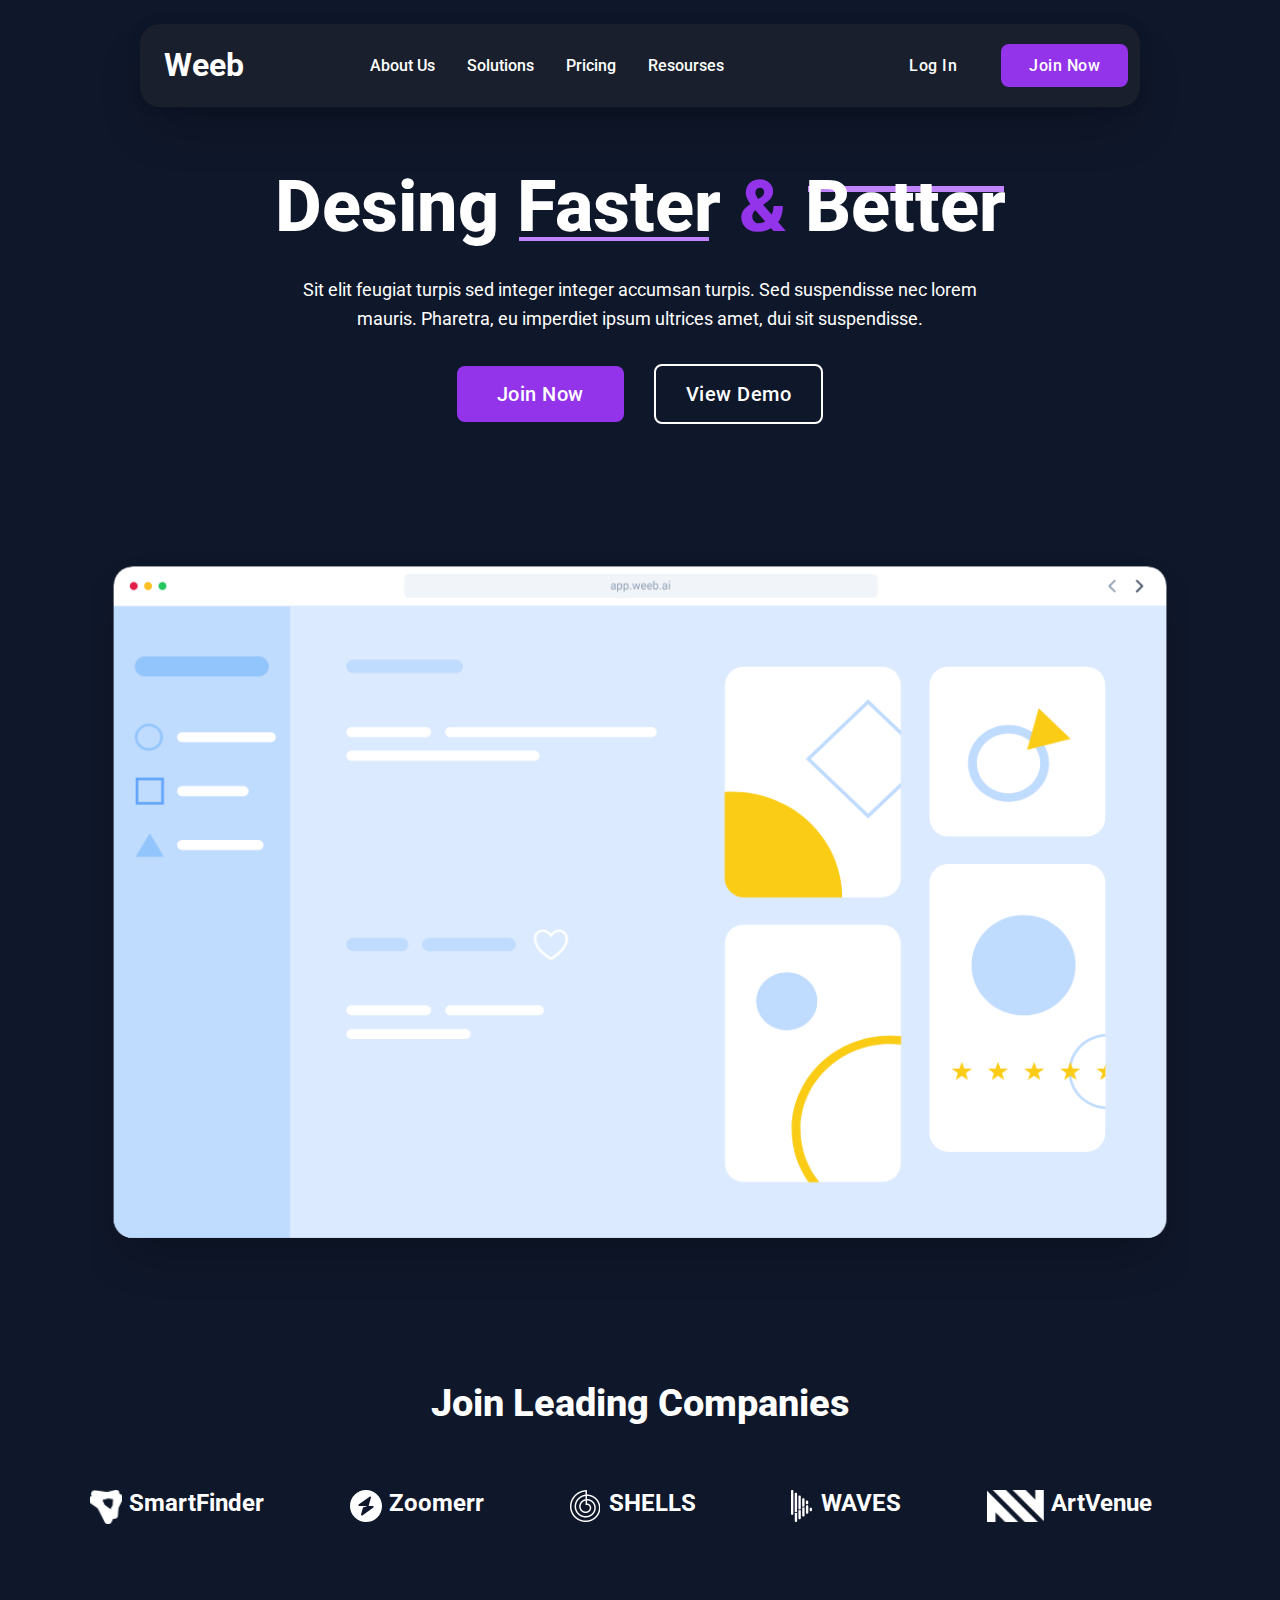
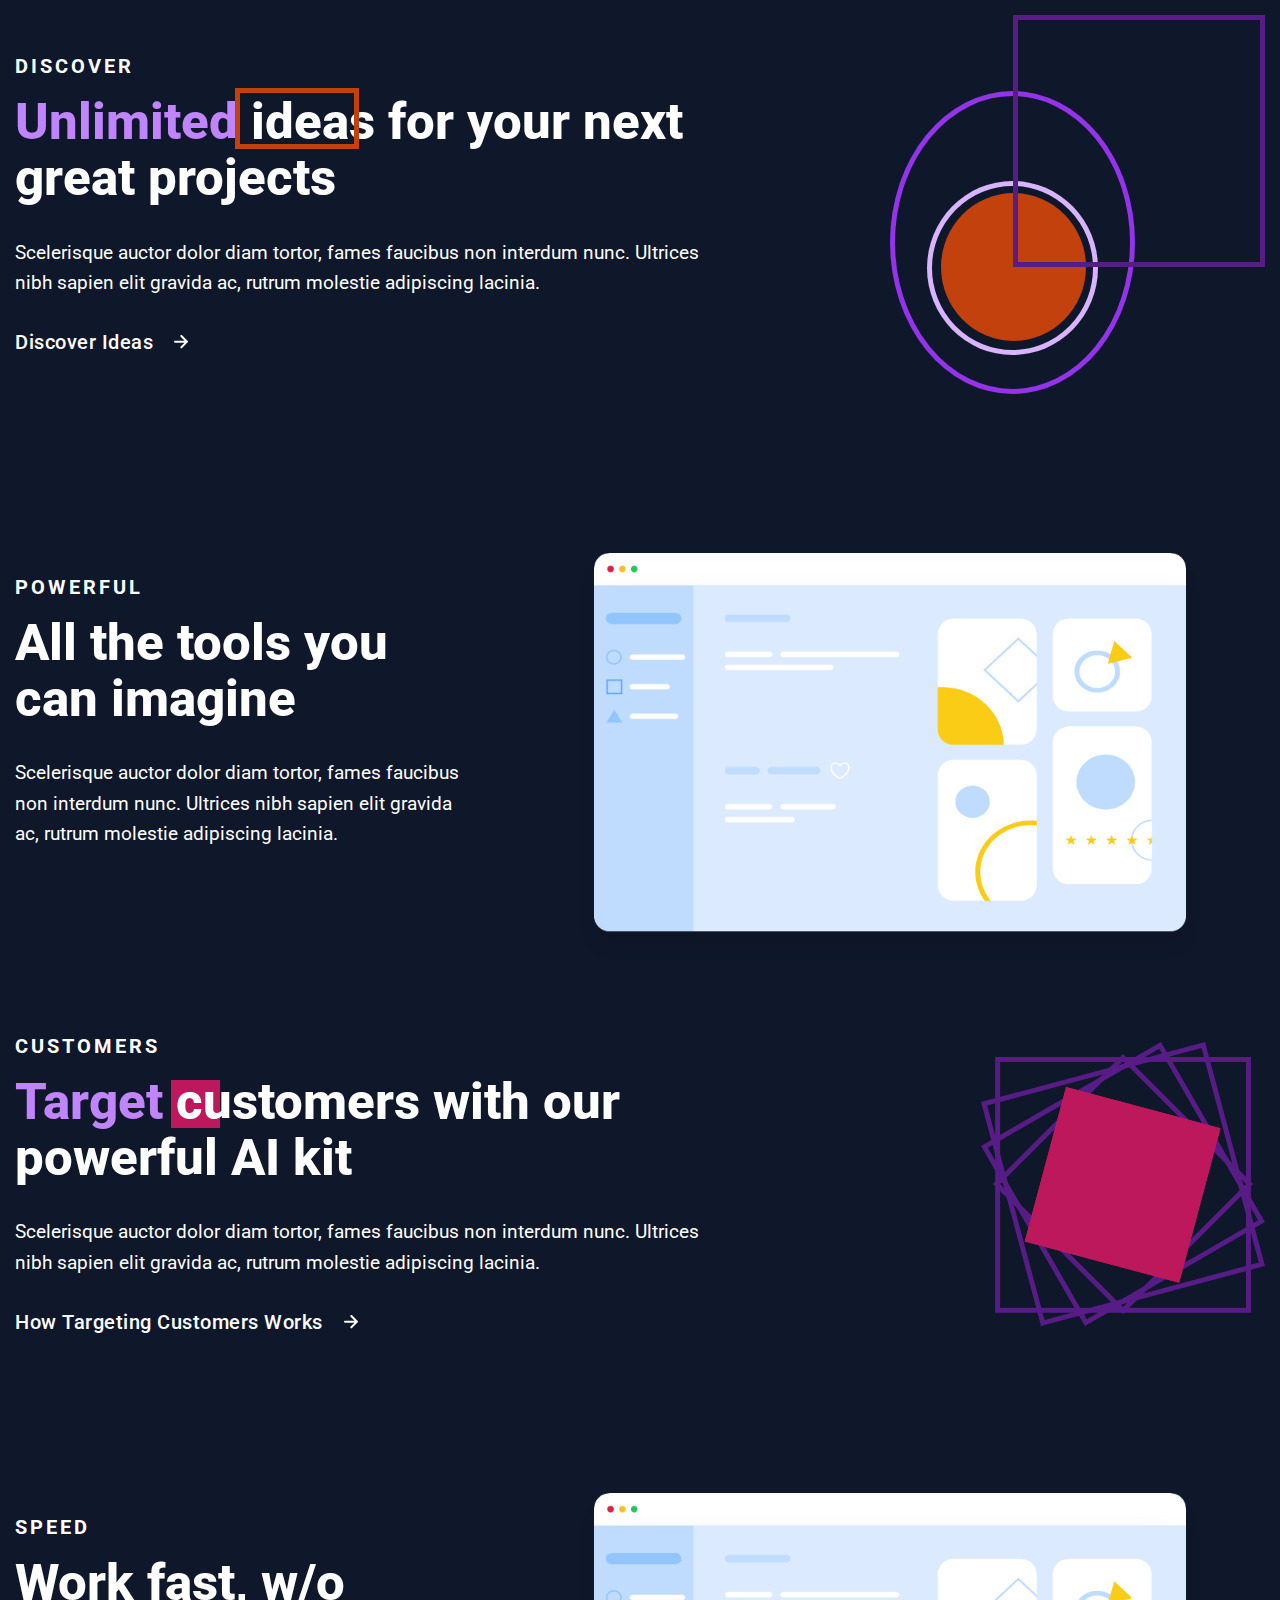
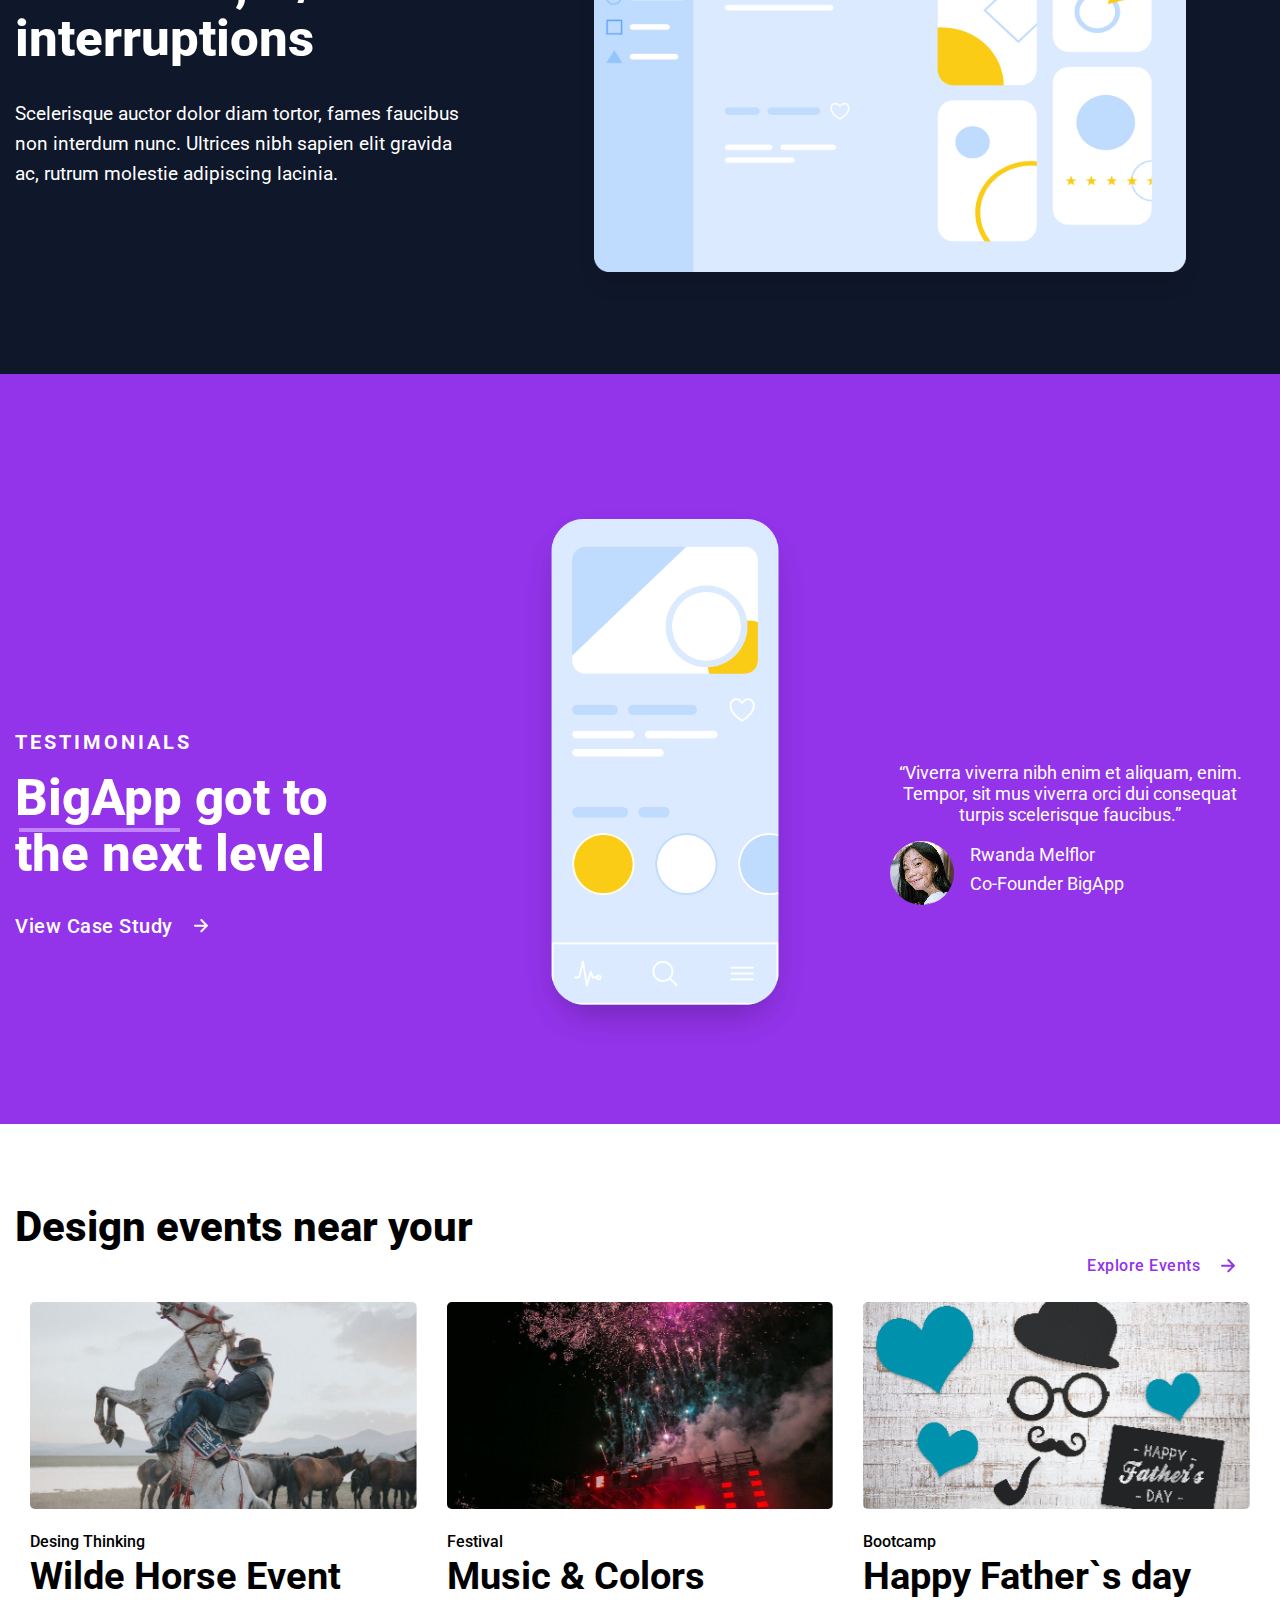
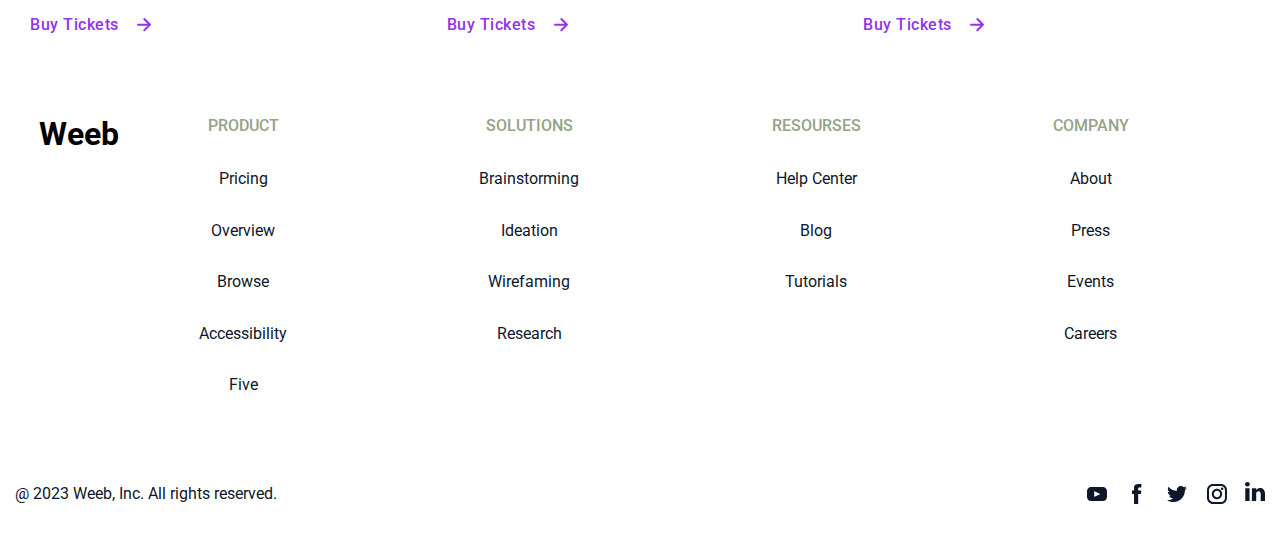
<file: project/index.html>
<!DOCTYPE html>
<html lang="en">

<head>
    <meta charset="UTF-8">
    <meta name="viewport" content="width=device-width, initial-scale=1.0">
    <link rel="stylesheet" href="/project/CSS/style.css">
    <link rel="stylesheet" href="/project/CSS/reset.css">
    <link href="https://fonts.googleapis.com/css?family=Roboto:regular,500,700,800&display=swap" rel="stylesheet" />
    <title>Weeb</title>
    <link rel="icon" href="/project/img/logo.png" type="image/x-icon">
</head>

<body>
    <div class="wrapper">

        <header class="header">
            <div class="header__container">
                <div class="header-body">
                    <div class="header-logo"><a class="header-logo-weeb" href="">Weeb</a></div>
                    <div class="header-menu">

                        <ul class="header-menu-items">
                            <li class="header-menu-item">
                                <a href="">About Us</a>
                            </li>
                            <li class="header-menu-item">
                                <a href=""> Solutions</a>
                            </li>
                            <li class="header-menu-item">
                                <a href=""> Pricing</a>
                            </li>
                            <li class="header-menu-item">
                                <a href=""> Resourses</a>
                            </li>
                        </ul>
                    </div>
                    <div class="header-btns">
                        <a href="#" class="header-btns-button button--joinnow">Join Now</a>
                        <a class="header-btns-button button--login" href="#">Log In</a>
                        <button id="MyElement" type="button" class="icon-menu">
                            <span></span>
                        </button>
                    </div>

                </div>
            </div>
        </header>
        <main class="page">
            <section class="page__container">
                <div class="page1-text">
                    <div class="page1-textTittle">
                        Desing Faster<span class="Riskadown"></span> <span class="Symbol">&</span> Better<span
                            class="Riskaup"><span class="RiskaupIndex"></span></span>
                    </div>
                    <div class="page1-littletext">
                        <span>Sit elit feugiat turpis sed integer integer accumsan turpis. Sed suspendisse nec lorem
                            mauris.
                            Pharetra, eu imperdiet ipsum ultrices amet, dui sit suspendisse.</span>
                    </div>
                </div>
                <div class="buttons">
                    <a href="#" class="header-btns-button button3">Join Now</a>
                    <a href="#" class="header-btns-button buttonborder">View Demo</a>
                </div>
                <div class="page1__container">
                    <div class="image-conteiner"><img class="image" src="/project/img/Screen_Desktop.png"
                            alt="Example Picture">
                    </div>
                </div>
            </section>
            <section class="brends">
                <div class="brends__container">
                    <div class="brends-title"><span>Join Leading Companies</span></div>
                    <div class="brends-list">
                        <ul class="brends-items-list">
                            <li class="brends-item1"><span>SmartFinder</span></li>
                            <li class="brends-item2"><span>Zoomerr</span></li>
                            <li class="brends-item3"><span>SHELLS</span></li>
                            <li class="brends-item4"><span>WAVES</span></li>
                            <li class="brends-item5"><span>ArtVenue</span></li>
                        </ul>
                    </div>
                </div>
            </section>
            <section class="ideas">
                <div class="ideas__container">
                    <div class="ideas__page">
                        <div class="ideas-text">
                            <div class="text-littletittle">
                                DISCOVER
                            </div>
                            <h3 class="text-tittle">
                                <span class="text-tittle purple">Unlimited</span>
                                <span class="text-littletittle4cut "><span
                                        class="text-littletittle4cut-border">ideas</span></span> for your next great
                                projects
                            </h3>
                            <div class="text-little">Scelerisque auctor dolor diam tortor, fames faucibus non interdum
                                nunc.
                                Ultrices nibh sapien elit gravida ac, rutrum molestie adipiscing lacinia.</div>
                            <div class="link-ideas"><a href="#">Discover Ideas</a>
                            </div>
                        </div>
                        <div class="ideas-img"><img src="/project/img/Shapes.svg" alt="Shapes"></div>
                    </div>
                </div>
            </section>
            <section class="ideas">
                <div class="tools__container">
                    <div class="tools__page">
                        <div class="tools-text">
                            <div class="text-littletittle">
                                POWERFUL
                            </div>
                            <h3 class="text-tittle">
                                <span class="text-tittle">All the tools you can imagine</span>

                            </h3>
                            <div class="text-little">Scelerisque auctor dolor diam tortor, fames faucibus non interdum
                                nunc. Ultrices nibh sapien elit gravida ac, rutrum molestie adipiscing lacinia.</div>

                        </div>
                        <div class="tools-img"><img src="/project/img/Screen_Desktop (1).png" alt="Screen_Desktop">
                        </div>
                    </div>
                </div>
            </section>
            <section class="ideas">
                <div class="ideas__container">
                    <div class="ideas__page">
                        <div class="ideas-text">
                            <div class="text-littletittle">
                                CUSTOMERS
                            </div>
                            <h3 class="text-tittle">
                                <span class="text-tittle purple">Target</span>
                                <span class="text-red">customers</span></span> with our powerful
                                AI kit
                            </h3>
                            <div class="text-little">Scelerisque auctor dolor diam tortor, fames faucibus non interdum
                                nunc.
                                Ultrices nibh sapien elit gravida ac, rutrum molestie adipiscing lacinia.</div>
                            <div class="customers-ideas"><a href="#">How Targeting Customers Works</a>
                            </div>
                        </div>
                        <div class="ideas-img"><img src="/project/img/Shapes (1).svg" alt="Shapes"></div>
                    </div>
                </div>
            </section>
            <section class="ideas">
                <div class="tools__container">
                    <div class="tools__page">
                        <div class="tools-text">
                            <div class="text-littletittle">
                                SPEED
                            </div>
                            <h3 class="text-tittle">
                                <span class="text-tittle">Work fast, w/o interruptions</span>

                            </h3>
                            <div class="text-little">Scelerisque auctor dolor diam tortor, fames faucibus non interdum
                                nunc. Ultrices nibh sapien elit gravida ac, rutrum molestie adipiscing lacinia.</div>

                        </div>
                        <div class="tools-img"><img src="/project/img/Screen_Desktop (1).png" alt="Screen_Desktop">
                        </div>
                    </div>
                </div>
            </section>
            <section class="BigApp-page">
                <div class="BigApp">
                    <div class="BigApp__container">
                        <div class="BigApp__page page-bigapp">
                            <div class="BigApp-block">
                                <div class="BigApp-text">
                                    <div class="BigApp-text-block">
                                        <div class="text-littletittle">
                                            TESTIMONIALS
                                        </div>
                                        <h3 class="BigApp-tittle">
                                            <span class="text-tittle"><span class="BigApp-riska">BigApp </span>got to
                                                the next level</span>

                                        </h3>
                                        <div class="link-ideas"><a href="#">View Case Study</a>
                                        </div>
                                    </div>

                                    <div class="BigApp-image"><img src="/project/img/Mobile-App-Placeholder-2.png"
                                            alt="">
                                    </div>
                                    <div class="BigApp-response">
                                        <div class="response-text">
                                            <span>“Viverra viverra nibh enim et aliquam, enim. Tempor, sit mus viverra
                                                orci
                                                dui consequat turpis scelerisque faucibus.”</span>
                                        </div>

                                        <div class="response">
                                            <div class="response-img"><img src="/project/img/User Thumb.png"
                                                    alt="Phone-Image">
                                            </div>
                                            <div class="response-text-block">
                                                <div class="response-name">Rwanda Melflor</div>
                                                <div class="response-pidname">Co-Founder BigApp</div>
                                            </div>
                                        </div>
                                    </div>
                                </div>
                            </div>
                        </div>
            </section>
        </main>
        <div class="footer">
            <div class="footer__container">
                <div class="footer-top">
                    <div class="footer-title"><span class="footer-title-title">Design events near your</span> <a
                            class="Explorebtn" href="">Explore Events</a></div>
                    <div class="footer-slider">
                        <div class="slider-block">
                            <div class="block-image"><img src="/project/img/Picture.png" alt="Horse image"></div>
                            <div class="block-little-title">Desing Thinking</div>
                            <div class="block-title">Wilde Horse Event</div>
                            <div class="block-button"><a href="">Buy Tickets</a></div>
                        </div>
                        <div class="slider-block">
                            <div class="block-image"><img src="/project/img/Picture (1).png" alt="Festival image"></div>
                            <div class="block-little-title">Festival</div>
                            <div class="block-title">Music & Colors</div>
                            <div class="block-button"><a href="">Buy Tickets</a></div>
                        </div>
                        <div class="slider-block">
                            <div class="block-image"><img src="/project/img/Picture (2).png" alt="Father`s day"></div>
                            <div class="block-little-title">Bootcamp</div>
                            <div class="block-title">Happy Father`s day</div>
                            <div class="block-button"><a href="">Buy Tickets</a></div>
                        </div>

                    </div>
                </div>
                <div class="footer-bottom">
                    <div class="header-logo-footer"><a class="header-logo-weeb-footer" href="">Weeb</a></div>
                    <div class="navigation-footer">
                        <div class="bottom-navigation-product">
                            <span class="product-tittle">PRODUCT</span>
                            <ul class="navigation">
                                <il class="navigation-elements">
                                    <a class="elements" href="">Pricing</a>
                                </il>
                                <il class="navigation-elements">
                                    <a class="elements" href="">Overview </a>
                                </il>
                                <il class="navigation-elements">
                                    <a class="elements" href="">Browse</a>
                                </il>
                                <il class="navigation-elements">
                                    <a class="elements" href="">Accessibility</a>
                                </il>
                                <il class="navigation-elements">
                                    <a class="elements" href="">Five</a>
                                </il>
                            </ul>
                        </div>
                        <div class="bottom-navigation-product">
                            <span class="product-tittle">SOLUTIONS</span>
                            <ul class="navigation">
                                <il class="navigation-elements">
                                    <a class="elements" href="">Brainstorming</a>
                                </il>
                                <il class="navigation-elements">
                                    <a class="elements" href="">Ideation</a>
                                </il>
                                <il class="navigation-elements">
                                    <a class="elements" href="">Wirefaming</a>
                                </il>
                                <il class="navigation-elements">
                                    <a class="elements" href="">Research</a>
                                </il>
                            </ul>
                        </div>
                        <div class="bottom-navigation-product">
                            <span class="product-tittle">RESOURSES</span>
                            <ul class="navigation">
                                <il class="navigation-elements">
                                    <a class="elements" href="">Help Center</a>
                                </il>
                                <il class="navigation-elements">
                                    <a class="elements" href="">Blog</a>
                                </il>
                                <il class="navigation-elements">
                                    <a class="elements" href="">Tutorials</a>
                                </il>
                            </ul>
                        </div>
                        <div class="bottom-navigation-product">
                            <span class="product-tittle">COMPANY</span>
                            <ul class="navigation">
                                <il class="navigation-elements">
                                    <a class="elements" href="">About</a>
                                </il>
                                <il class="navigation-elements">
                                    <a class="elements" href="">Press</a>
                                </il>
                                <il class="navigation-elements">
                                    <a class="elements" href="">Events</a>
                                </il>
                                <il class="navigation-elements">
                                    <a class="elements" href="">Careers</a>
                                </il>
                            </ul>
                        </div>
                    </div>
                </div>
                <div class="footer-social">
                    <div class="text"><span class="tittle-fot">@ 2023 Weeb, Inc. All rights reserved.</span></div>
                    <div class="socialmedia">
                        <a class="social-img" href=""><img src="/project/img/youtube.svg" alt="youtube"></a>
                        <a class="social-img" href=""><img src="/project/img/Facebook.svg" alt="Facebook"></a>
                        <a class="social-img" href=""><img src="/project/img/twitter.svg" alt="twitter"></a>
                        <a class="social-img" href=""><img src="/project/img/instagram.svg" alt="instagram"></a>
                        <a class="social-img" href=""><img src="/project/img/in.svg" alt="Linclin"></a>
                    </div>
                </div>
            </div>
        </div>

    </div>
    <script src="/project/JS/script.js"></script>
</body>

</html>
</file>
<file: project/CSS/style.css>
body {
    font-family: "Roboto", sans-serif;
    font-size: 18px;
    font-weight: regular;
    color: #fff;
    background-color: #0f172a;
}

[class*="__container"] {
    max-inline-size: 1310px;
    margin-inline: auto;
    padding-inline: 15px;
}

[class*="__page"] {
    padding-bottom: 80px;
}

.container {
    padding: 16px;

    @media(min-width: 1440px) {
        max-width: 1200px;
        width: 100%;
    }
}

.wrapper {
    display: flex;
    flex-direction: column;
    block-size: 100%;
}

.header {
    position: sticky;
    padding-top: 24px;

}

.wrapper>main {
    flex-grow: 1;
}

.header-body {
    column-gap: 46px;
    row-gap: 5px;
    border-radius: 20px;
    box-shadow:
        0px 25px 50px -12px rgba(0, 0, 0, 0.25),
        0px 0px 15px 0px rgba(0, 0, 0, 0.07);

    background-color: #191F2C;
    display: grid;
    grid-template-columns: auto 1fr auto;
}

.header__container {
    max-inline-size: 1030px;

}

.header-logo {
    z-index: 11111;
    padding: 24px;
    font-weight: 700;
    font-size: 32px;
    position: relative;
    line-height: 1.1;
}

.header-menu {
    align-content: center;
    padding: 16px;
    font-size: 16px;
    font-weight: 500;
}

.header-menu-items {
    display: flex;
    flex-wrap: wrap;
    column-gap: 32px;
    row-gap: 5px;

}

.header-menu-item {
    transition: all 0.5s ease;
    position: relative;

}

.header-menu-item:hover {
    color: #dcd4d4d6;
}

.header-menu-item::after {
    content: "";
    position: absolute;
    width: 0%;
    height: 1.5px;
    background-color: white;
    bottom: -4px;
    left: 0;
}

.header-menu-item:hover::after {
    width: 85%;
    transition: all 0.5s ease;

}

.header-btns {
    padding: 12px;
    padding-left: 0px;
    display: flex;
    column-gap: 16px;
    align-items: center;
    flex-wrap: wrap;
    flex-direction: row-reverse;
}

.header-btns-button {
    border-radius: 8px;
    background-color: #9333ea;

    padding-inline: 40px;
    padding-block: 16px;

    text-align: center;
    color: #fff;
    font-size: 20px;
    font-weight: 500;
    line-height: 1.2;
    letter-spacing: 0.5px;
}

.buttons {
    display: flex;
    justify-content: center;
    gap: 30px;
    height: 56px;
}

.buttonborder {
    border: #fff 2px solid;
    background-color: inherit;
    font-size: clamp(12.5px, 2.2vw, 20px);
    font-weight: 500;
    line-height: 1.2;
    letter-spacing: 0.5px;
    padding: 16px 30px;
    align-self: center;
}

.button3 {
    font-size: clamp(12.5px, 2.2vw, 20px);

    padding: 16px 40px;
    /* font-size: 20px;*/
    font-weight: 500;
    line-height: 1.2;
    letter-spacing: 0.5px;
    align-self: center;

}

.buttonborder:hover {
    transition: all 0.5s ease;
    background-color: #191F2C;
    border: #191F2C 2px solid;
    transition: all 0.4s;
    color: #dcd4d4d6;
}

.button3:hover {
    transition: all 0.4s;
    background-color: #191F2C;
    color: #dcd4d4d6;

}

.button--login {
    background-color: inherit;
    padding-inline: 28px;
    font-size: 16px;
    padding-block: 12px;
}

.button--login:hover {
    background-color: #191F2C;
    transition: all 0.8s;

    color: #dcd4d4d6;
}

.button--joinnow:hover {
    background-color: #191F2C;
    color: #dcd4d4d6;
    transition: all 0.4s;
}

.button--joinnow {
    padding-inline: 28px;
    padding-block: 12px;
    font-size: 16px;

}

@media (max-width:998.98px) {
    .header-menu {
        padding: 0px;
        padding-inline: 0px;
        padding-block: 12px;
    }

    .header-body {
        column-gap: 0;
    }

    .button--login {
        padding-inline: 15px;
        padding-block: 10px;
    }

    .button--joinnow {
        padding-inline: 15px;
        padding-block: 10px;
    }

    .header-logo {
        padding-right: 0px;
        padding-left: 10px;
    }

    .page1-text {
        padding: 40px 0 0 0;
        max-width: 757px;

    }


}

@media (max-width:785.98px) {
    .button--login {
        display: none;
    }

    .button--joinnow {
        display: none;
    }

}

@media (max-width:785.98px) {
    .button--login {
        display: none;
    }

    .button--joinnow {
        display: none;
    }

}

@media (max-width:574px) {
    .header-menu {
        visibility: visible;
        position: fixed;
        inset-inline-start: -100%;
        inset-block-start: 0;
        block-size: 100%;
        inline-size: 100%;
        z-index: 9999;
    }

    .header-menu-items {}



    .header-menu-items {
        background-color: #191F2C;
        border-radius: 0px 0px 15px 15px;

    }

    .header-body {
        border-radius: 20px 20px 0px 20px;
    }

    .icon-menu {
        visibility: visible;

    }

    .icon-menu::before,
    .icon-menu span,
    .icon-menu::after {
        visibility: visible;

    }

    .header-menu {
        display: grid;
        grid-template-columns: auto;
        justify-content: space-between;

    }

    .header-menu-items {
        display: grid;
        grid-template-columns: auto;
        justify-content: space-between;
        position: absolute;
        padding-top: 35px;
        right: 15px;
        z-index: 9999;
        padding-left: 15px;

    }

    .header-menu-item {

        padding-inline: 20px;
        padding-block: 25px;
        font-size: 35px;
    }

    .header-menu-item::after {
        content: "";
        position: absolute;
        width: 0%;
        height: 4px;
        background-color: white;
        bottom: 19px;
        left: 5px;
        visibility: hidden;
    }

    .header-menu-item:hover::after {
        width: 87%;
        transition: all 0.5s ease;
        visibility: visible;
    }
}


.icon-menu {
    display: block;
    position: relative;
    inline-size: 48px;
    visibility: hidden;

    block-size: 48px;
    z-index: 10000;
}

.icon-menu span,
.icon-menu::before,
.icon-menu::after {
    content: "";
    block-size: 4px;

    position: absolute;
    border-radius: 4px;
    background-color: #fff;

    transition: all 0.3s;
}

.icon-menu::before,
.icon-menu::after {
    inline-size: 15px;
}

.icon-menu::before {
    inset-inline-start: 10px;
    inset-block-start: 14px;
}

.icon-menu::after {
    inset-inline-end: 10px;
    inset-block-end: 14px;
}

.icon-menu span {
    inset-inline-start: 50%;
    inset-block-start: 50%;
    inline-size: 28px;
    transform: translate(-50%, -50%);

}

.header-logo-weeb:hover {
    color: #c7bcbc6b;
    transition: all 0.5s ease;


}

.icon-menu.open-menu::after {
    transform: rotate(47deg);
    left: 20px;
    top: 29px;
    background-color: rgb(174, 2, 2);

}

.icon-menu.open-menu::before {
    transform: rotate(50deg);
    left: 11px;
    background-color: rgb(174, 2, 2);

    top: 19px;
}

.icon-menu.open-menu span {
    left: 8px;
    transform: rotate(-45deg);
    background-color: rgb(174, 2, 2);
}

.page {}

.page__container {
    display: flex;
    flex-direction: column;
    text-align: center;
    flex-wrap: wrap;
    align-items: center;
}

.page1-text {
    padding-top: 60px;
    max-width: 757px;

}


.page1-textTittle {
    text-wrap: balance;
    font-weight: 800;
    font-size: 72px;
    color: #fff;
    line-height: 1.1;
    padding-bottom: 30px;

}

.Symbol {
    color: #9333ea;
}

.Riskadown {
    position: relative;

}

.Riskadown::before {
    bottom: 8px;
    content: "";
    position: absolute;
    background-color: #C084FC;
    width: 190px;
    height: 4.5px;
    right: 12px;
}


.Riskaup {
    position: relative;
}

.Riskaup::before {
    content: "";
    top: 22px;
    position: absolute;
    background-color: #C084FC;
    width: 196px;
    height: 5.5px;
    right: 2px;
    z-index: -1;
}

.RiskaupIndex {
    position: relative;
}

.page1-littletext {
    font-size: clamp(14px, 2.2vw, 18px);
    max-width: 788px;
    font-weight: 400;
    color: #fff;
    width: 100%;
    line-height: 1.6;
    padding-inline: 15px;
    padding-bottom: 32px;
}

.page1 {}

.image-conteiner {
    width: 100%;
    max-width: 1100px;
    aspect-ratio: 1;
    margin: 0 auto;
    padding-top: 0;
}

.image {
    width: 100%;
    height: 100%;
    object-fit: cover;
    display: block;

}

@media (max-width:670px) {
    .page1__container {
        padding-inline: 0px;
    }

    .image-conteiner {
        padding: 0;
        margin-top: -35px;
    }
}

@media (max-width:455px) {
    .buttons {
        padding-bottom: 20px;
    }
}

@media (max-width:805px) {
    .page1-textTittle {
        font-size: 60px;
    }

    .Riskadown::before {
        bottom: 7px;
        content: "";
        position: absolute;
        background-color: #C084FC;
        width: 158px;
        height: 3.5px;
        right: 10px;
    }

    .Riskaup::before {
        right: 0;
        content: "";
        top: 17px;
        position: absolute;
        background-color: #C084FC;
        width: 165px;
        height: 4.5px;
    }

}

@media (max-width:641px) {
    .Riskadown::before {
        display: none;
    }
}

@media (max-width:698px) {
    .page1-textTittle {
        font-size: 42px;
    }

    .Riskadown::before {
        bottom: 4px;
        content: "";
        position: absolute;
        background-color: #C084FC;
        width: 111px;
        height: 3.5px;
        right: 6px;
    }

    .Riskaup::before {
        right: 0;
        content: "";
        top: 12px;
        position: absolute;
        background-color: #C084FC;
        width: 116px;
        height: 3.5px;
    }
}

@media (max-width:376px) {
    .buttons {
        gap: 8px;
    }
}

/*/////////////////////////////////////////////////////////////////////////*/

.brends {
    margin-top: -140px;
    display: flex;
    flex-direction: column;
    align-items: center;
    margin-bottom: 80px;
}

.brends-title {
    font-size: clamp(37px, 3vw, 56px);
    font-weight: 800;
    line-height: 1.1;
    color: #fff;
    padding-bottom: 48px;

}

.brends-list {
    padding: 0 15px;
}

.brends__container {
    text-align: center;
}

.brends-items-list {
    display: flex;
    gap: 125px;
    justify-content: center;
    row-gap: 36px;
    flex-wrap: wrap;
    text-wrap: balance;
}

.brends-item1,
.brends-item2,
.brends-item3,
.brends-item4,
.brends-item5 {
    font-size: 24px;
    font-weight: 700;
    line-height: 1.1;
    color: #fff;
    max-width: 180px;
    position: relative;
}

.brends-item5 {
    margin-left: 25px;
}

.brends-item1::before {
    position: absolute;
    display: block;
    content: "";
    background-image: url(/project/img/Smart\ Finder\ logo.png);
    background-size: cover;
    background-position: center;
    height: 33.5px;
    width: 32px;
    top: 0;
    left: -39px;
}

.brends-item2::before {
    position: absolute;
    display: block;
    content: "";
    background-image: url(/project/img/Zoomer\ logo.png);
    background-size: cover;
    background-position: center;
    height: 32px;
    width: 32px;
    top: 0;
    left: -39px;
}

.brends-item3::before {
    position: absolute;
    display: block;
    content: "";
    background-image: url(/project/img/SHELLS\ logo.png);
    background-size: cover;
    background-position: center;
    height: 32px;
    width: 31px;
    top: 0;
    left: -39px;
}

.brends-item4::before {
    position: absolute;
    display: block;
    content: "";
    background-image: url(/project/img/WAVES\ logo.png);
    background-size: cover;
    background-position: center;
    height: 32px;
    width: 22px;
    top: 0;
    left: -30px;
}

.brends-items-list {
    padding: 0;
}

.brends-item5::before {
    position: absolute;
    display: block;
    content: "";
    background-image: url(/project/img/ArtVenue\ logo.png);
    background-size: cover;
    background-position: center;
    height: 32px;
    width: 57px;
    top: 0;
    left: -64px;
}

@media (max-width:766px) {
    .brends-title {
        margin-top: 45px;
        padding-bottom: 15px;
    }

    .brends-item1,
    .brends-item2,
    .brends-item3,
    .brends-item4,
    .brends-item5 {
        font-size: 20px;
        font-weight: 700;
        line-height: 1.1;
        color: #fff;
    }

}

@media (max-width:1120px) {
    .brends-items-list {
        gap: 95px;
    }
}

@media (max-width:998px) {
    .brends-items-list {
        gap: 65px;
    }
}

@media (max-width:879px) {
    .brends-items-list {
        gap: 65px;
        row-gap: 30px;
    }
}

@media (max-width:592px) {
    .brends-title {
        margin-top: 70px;
    }
}

@media (max-width:447px) {
    .brends-title {
        margin-top: 100px;
    }
}

@media (max-width:506px) {
    .brends-list {
        margin-left: 35px;
    }
}

@media (max-width:355px) {
    .brends-list {
        padding: 0;
    }
}

/*////////////////////////////////////////////////////////////////*/

.ideas {}

.ideas__page {
    justify-content: space-between;
    display: flex;
    align-items: center;
}

.ideas-text {
    padding-right: 80px;
    max-width: 800px;
    max-height: 372px;
}

.text-littletittle {
    font-weight: 700;
    font-size: 20px;
    letter-spacing: 3px;
    padding-bottom: 16px;
}

.text-tittle {
    padding-bottom: 31px;
    font-weight: 800;
    line-height: 1.1;
    font-size: clamp(40px, 4vw, 72px);

}

.purple {
    color: #C084FC;

}

.text-littletittle4cut {}

.text-little {

    font-size: clamp(16px, 2.2vw, 19px);
    font-weight: 400;
    line-height: 1.6;
    padding-bottom: 32px;

}

.link-ideas {
    max-width: 178px;
    max-height: 24px;
    font-size: 20px;
    line-height: 1.2;
    letter-spacing: 0.5px;
    font-weight: 500;
    position: relative;
}

.link-ideas::after {
    content: "";
    position: absolute;
    width: 24px;
    height: 24px;
    background-image: url(/project/img/icon\ _\ jam-icons\ _\ outline\ &\ logos\ _\ arrow-right.svg);
    background-size: cover;
    background-position: center;
    margin-left: 16px;
}

.link-ideas:hover {
    color: #c2410c;
    transition: all 0.5s ease;
    transform: rotate(0deg) scale(1);

}

.link-ideas:hover::after {
    transform: rotate(-180deg) scale(1.1);
    transition: transform 0.5s ease;

}

@media (max-width:1080px) {
    .ideas-text {
        margin-top: 15px;
    }

    .ideas__page {
        flex-direction: column-reverse;
        justify-content: center;
    }

    .link-ideas-text {
        margin-right: 16px;
    }

    .link-ideas::after {

        margin-left: 0px;
    }

    .ideas-text {
        display: flex;
        justify-content: center;
        padding-right: 0px;
    }

    .ideas-img img {
        width: 220px;
        height: 220px;
    }

    .link-ideas {}

}


.ideas-img {
    max-width: 750px;
    max-height: 480px;
}

.text-littletittle4cut-border {

    position: relative;
}

.text-littletittle4cut-border::after {
    content: "";
    position: absolute;
    height: 100%;
    width: 100%;
    top: -3px;
    left: 0px;
    border: 5px #c2410c solid;
    left: -16px;
}

.text-littletittle4cut {
    position: relative;
}

@media (max-width:1080px) {

    .ideas-text {
        margin-top: 48px;
        display: flex;
        flex-direction: column;
        justify-content: center;
        text-align: center;
    }

}

/*/////////////////////////////////////////////////////*?*/

.text-red {
    position: relative;
    z-index: 10;
}

.text-red::before {
    z-index: -1;
    content: "";
    position: absolute;
    width: 20%;
    height: 80%;
    background-color: #be185d;
    top: 9px;
    left: -5px;
}

.tools__page {
    justify-content: space-between;
    display: flex;
    align-items: center;
}

.tools-text {
    padding-right: 0px;
    max-width: 450px;
    max-height: 278px;
}

@media (max-width: 1080px) {
    .customers-ideas {
        margin: 0 auto;
    }

    .tools__page {
        flex-direction: column-reverse;
        justify-content: center;
    }

    .tools-text {
        padding-right: 0px;
        max-width: 800px;
        max-height: 372px;
    }

    .tools-text {
        margin-top: -63px;
        display: flex;
        flex-direction: column;
        justify-content: center;
        text-align: center;

    }

    .tools-img img {
        max-width: 750px;
        max-height: 480px;
        object-fit: cover;
        display: block;
    }
}


.tools-img {
    max-width: 750px;
    max-height: 480px;
    object-fit: cover;
    display: block;
}

@media (max-width: 600px) {
    .tools-img img {
        max-width: 550px;
        max-height: 352px;
    }
}

@media (max-width: 434px) {
    .tools-img img {
        max-width: 450px;
        max-height: 288px;
        margin-bottom: 25px;
    }
}

@media (max-width: 370px) {
    .tools-img img {
        max-width: 400px;
        max-height: 256px;
    }

    .tools__container {
        padding: 0 12px;
    }
}

.customers-ideas {
    max-width: 350px;
    max-height: 24px;
    font-size: 20px;
    line-height: 1.2;
    letter-spacing: 0.5px;
    font-weight: 500;
    position: relative;
}

.customers-ideas::after {
    content: "";
    position: absolute;
    width: 24px;
    height: 24px;
    background-image: url(/project/img/icon\ _\ jam-icons\ _\ outline\ &\ logos\ _\ arrow-right.svg);
    background-size: cover;
    background-position: center;
    margin-left: 16px;
}

.customers-ideas:hover {
    color: #c2410c;
    transition: all 0.5s ease;
    transform: rotate(0deg) scale(1);

}

.customers-ideas:hover::after {
    transform: rotate(-180deg) scale(1.1);
    transition: transform 0.5s ease;

}

@media (max-width: 450px) {
    .customers-ideas {
        max-width: 200px;
    }
}

.BigApp {
    margin: 0 auto;
    max-width: 1350px;
}

.BigApp__container {}

.BigApp-page {
    background-color: #9333ea;
    width: 100%;
}

.BigApp-text {
    justify-content: space-between;
    display: grid;
    grid-template-columns: 250px 1fr 250px;
    ;
    align-items: center;
}

.BigApp-text-block {
    display: flex;
    flex-direction: column;
    flex-wrap: wrap;
}

.BigApp-text-block {}

.BigApp-block {}

.BigApp-image {
    max-width: 100%;
    position: relative;
    aspect-ratio: 1;
}

.BigApp-tittle {
    width: 385px;
    font-size: clamp(16px, 2.2vw, 19px);
    font-weight: 400;
    line-height: 1.6;
    padding-bottom: 32px;
}

.BigApp-image img {
    object-fit: cover;
    padding-left: 50px;
    margin-bottom: 50px;
}

.page-bigapp {
    height: 1000px;

    align-content: center;
}

.BigApp-response {
    display: flex;
    flex-direction: column;

}

.response-text {
    width: 100%;
    padding-bottom: 16px;
    font-size: 18px;
    word-break: break-word;
}

.response {
    display: flex;
    flex-direction: row;
}

.response-img {
    padding-right: 16px;
}

.response-text-block {
    display: flex;
    flex-direction: column;

}

.response-name {
    font-size: 18px;
    line-height: 1.6;
    font-weight: 400;

}

.response-pidname {
    font-size: 18px;
    line-height: 1.6;
    font-weight: 400;
}

.BigApp-riska {
    position: relative;
    z-index: 2;
}

.BigApp-riska::before {
    position: absolute;
    content: "";
    background-color: #C084FC;
    width: 89%;
    right: 15.5px;
    bottom: -4px;
    z-index: 1;
    height: 4px;
}

.BigApp-page {
    height: 750px;
}

.BigApp-text {
    grid-template-columns: 30% 40% 30%;
}


@media (max-width: 1080px) {
    .BigApp-text {
        display: flex;
        flex-direction: column;
    }

    .BigApp-image {
        height: 500px;

    }

    .BigApp-image img {
        margin: 0;
        margin-top: -90px;
        padding: 0;
        max-width: clamp(550px, 70vw, 650px);


    }

    .BigApp__page {
        padding: 0;
    }

    .BigApp-page {
        height: 1150px;
    }

    .BigApp-response {
        align-items: center;
        padding-top: clamp(160px, 28vw, 290px);
    }

    .response {
        margin-right: 10px
    }

    .link-ideas {
        margin-right: 10px;
    }

    .BigApp-text-block {
        padding-top: 25px;
        align-items: center;
        text-align: center;
    }
}

@media (max-width: 675px) {
    .BigApp-image img {
        width: 100%;

    }

    .BigApp-response {
        align-items: center;
        padding-top: 90px;
    }
}

@media (max-width:672px) {

    .BigApp-page {
        height: 1000px;
    }
}

@media (max-width:548px) {
    .BigApp-image img {
        width: 100%;
        height: auto;
        background-repeat: no-repeat;
        margin-top: clamp(-40px, -15vw, -90px);
    }

    .BigApp-image {}

    .BigApp-response {
        align-items: center;
        padding-top: 120px;
    }

    .BigApp-page {
        height: 1000px;
    }
}

.response-text {
    max-width: 96%;
    text-align: center;
}

@media (max-width:500px) {
    .BigApp-response {
        padding-top: 90px;
    }

    .footer-slider {
        flex-wrap: wrap;
    }
}

@media (max-width:457px) {
    .BigApp-response {
        padding-top: 40px;
    }
}

@media (max-width:420px) {
    .BigApp-response {
        padding-top: 25px;
    }

    .BigApp-page {
        height: 950px;
    }

    .BigApp-block {
        margin-top: -55px;
    }
}

@media (max-width:390px) {
    .BigApp-response {
        margin-top: -55px;
    }

    .BigApp-tittle {
        width: 320px;
    }
}

@media (max-width:360px) {
    .BigApp-response {
        margin-top: -115px;
    }

    .BigApp-page {
        height: 850px;
    }

    .BigApp-block {
        margin-top: -155px;
    }

}

@media (max-width:340px) {
    .BigApp-response {
        margin-top: -145px;
    }

    .BigApp-page {
        height: 830px;
    }

}

/*////////////////////////////////////////////////////////*/

.footer {
    background-color: white;
}

.footer__container {}

.footer-top {
    display: flex;
    flex-direction: column;
    margin-bottom: 80px;

}

.footer-title {
    margin-top: 80px;
    color: black;
    font-size: clamp(42px, 3vw, 56px);
    font-weight: 800;
    line-height: 1.1;
    padding-bottom: 24px;
    display: flex;
    justify-content: space-between;
}

.Explorebtn {
    font-size: 16px;
    font-weight: 500;
    line-height: 1.5;
    letter-spacing: 0.5px;
    color: #9333ea;
    margin-right: 65px;
    position: relative;
    padding-top: 50px;
}

.Explorebtn::after {
    content: "";
    position: absolute;
    width: 24px;
    height: 24px;
    background-image: url(/project/img/icon\ _\ jam-icons\ _\ outline\ &\ logos\ _\ arrow-right\ \(1\).svg);
    background-size: cover;
    background-position: center;
    margin-left: 16px;
}


.footer-slider {
    justify-content: space-between;
    display: flex;
    flex-direction: row;

    align-items: center;
}

@media (max-width:877px) {
    .footer-title {
        display: flex;
        justify-content: center;
        flex-direction: column;
    }

    .Explorebtn {
        margin-right: 0;
        padding-top: 10px;
    }
}

@media (max-width:1062px) {
    .footer-slider {
        flex-wrap: wrap;
        justify-content: center;
    }

    .slider-block {
        margin-top: 25px;
    }
}

@media (max-width:917px) {
    .slider-block {
        align-items: center;
    }

    .block-button::before {
        top: 1px;
        left: 88px;
    }

    .footer-title {
        text-align: center;
        margin-top: 28px;
        padding-bottom: 16px;
    }
}

.slider-block {
    padding-inline: 15px;
    display: flex;
    flex-direction: column;
}

.block-image {}

.block-image img {
    object-fit: cover;
    max-width: 100%;
    height: auto;
    background-repeat: no-repeat;
    background-position: center;

}

.block-little-title {
    padding-top: 24px;
    padding-bottom: 4px;
    font-size: 16px;
    color: black;
    font-weight: 500;
    line-height: 1.1;
}

.block-title {
    padding-bottom: 16px;
    font-size: clamp(24px, 3vw, 40px);
    font-weight: 700;
    line-height: 1.1;
    color: black;

}

.block-button {
    color: #9333ea;
    font-size: 16px;
    line-height: 1.5;
    font-weight: 500;
    position: relative;
    letter-spacing: 0.5px;
    max-width: 126px;
}

.block-button::before {
    content: "";
    width: 24px;
    height: 24px;
    top: 0;
    right: 0;
    position: absolute;
    background-image: url(/project/img/icon\ _\ jam-icons\ _\ outline\ &\ logos\ _\ arrow-right\ \(1\).svg);
}

.footer-bottom {
    display: flex;
    flex-direction: row;
}

.header-logo-weeb-footer {
    color: black;
    padding-right: 30px;
    z-index: 11111;
    padding: 24px;
    font-weight: 700;
    font-size: 32px;
    position: relative;
    line-height: 1.1;
}

.bottom-navigation-product {
    text-align: center;
    display: flex;
    flex-direction: column;
    padding-right: 80px;
}

.product-tittle {
    color: #94A388;
    font-size: 16px;
    font-weight: 500;
    line-height: 1.1;
    padding-bottom: 15px;
}

.navigation {
    display: flex;
    padding: 0;
    flex-direction: column;
    justify-content: center;
}

.navigation-elements {
    color: #0f172a;
    padding-bottom: 28px;
}

.navigation-footer {
    justify-content: space-around;
    width: 100%;
    display: flex;
    flex-direction: row;
}

.elements {
    font-size: 16px;
    font-weight: 400;
    line-height: 1.4;

}

@media (max-width: 823px) {
    .navigation-footer {
        flex-wrap: wrap;
    }


    .product-tittle {
        padding-bottom: 10px;
    }

    .navigation-elements {
        padding-bottom: 10px;
    }

}

@media (max-width: 500px) {
    .footer-bottom {
        flex-direction: column;
        align-items: center;

    }

    .navigation-footer {
        display: flex;
        flex-direction: column;
        align-items: center;
        margin-top: 35px;
    }

    .footer-top {
        margin-bottom: 50px;
    }

    .header-logo-footer {
        font-weight: 700;
        font-size: 32px;
        position: relative;
        line-height: 1.1;
    }

    .product-tittle {
        padding-bottom: 10px;
    }

    .bottom-navigation-product {
        padding: 0;
    }

    .navigation {
        align-items: center;
    }

    .header-logo-weeb-footer {
        padding: 0px 0px 20px 0px;
    }

    .navigation-elements {
        padding-bottom: 18px;
    }
}

.footer-social {
    margin-top: 40px;
    padding-bottom: 50px;
    justify-content: space-between;
    display: flex;
}

.text {}

.tittle-fot {
    font-size: 16px;
    font-weight: 400;
    line-height: 1.4;
    color: #0f172a;
}

.socialmedia {
    display: flex;
    gap: 16px;
}

.social-img {}

@media(max-width:520px) {
    .footer-social {
        flex-direction: column;
        align-items: center;
    }

    .socialmedia {
        margin-top: 20px;
    }
}
</file>
